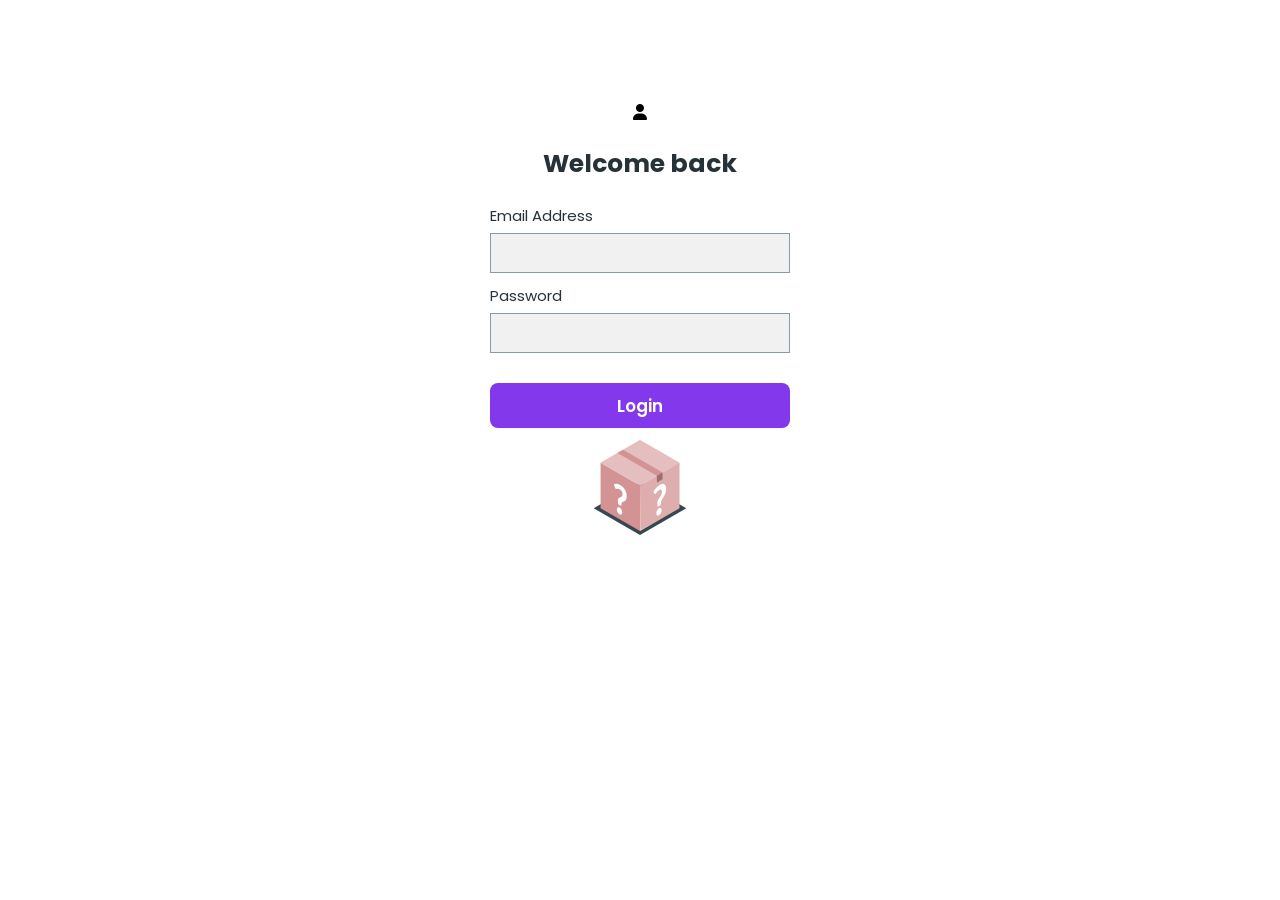
<file: public/index.html>
<!DOCTYPE html>
<html lang="en">
<head>
    <meta charset="UTF-8">
    <meta http-equiv="X-UA-Compatible" content="IE=edge">
    <meta name="viewport" content="width=device-width, initial-scale=1.0">
    <title>Login - giftBox</title>
    <link rel="stylesheet" href="./assets/css/login.css">
    <link rel="preconnect" href="https://fonts.googleapis.com">
    <link rel="preconnect" href="https://fonts.gstatic.com" crossorigin>
    <link rel="stylesheet" href="https://cdnjs.cloudflare.com/ajax/libs/font-awesome/6.3.0/css/all.min.css"
    integrity="sha512-SzlrxWUlpfuzQ+pcUCosxcglQRNAq/DZjVsC0lE40xsADsfeQoEypE+enwcOiGjk/bSuGGKHEyjSoQ1zVisanQ=="
    crossorigin="anonymous" referrerpolicy="no-referrer" />
    <link href="https://fonts.googleapis.com/css2?family=Pacifico&display=swap" rel="stylesheet">
    <link href="https://fonts.googleapis.com/css2?family=Open+Sans:wght@400;500;600;700;800&display=swap" rel="stylesheet">
    <link href="https://fonts.googleapis.com/css2?family=Raleway:wght@400;500;600;700;800&display=swap" rel="stylesheet">
    <link href="https://fonts.googleapis.com/css2?family=Inter:wght@400;500;600;700;800&display=swap" rel="stylesheet">
    <link href="https://fonts.googleapis.com/css2?family=Poppins:wght@400;500;600;700;800&display=swap" rel="stylesheet">
    <link rel="icon" href="./assets/images/mistery-box.svg">
</head>
<body>
    <main>
        <section class="login-body">
            <div class="form-flex">
                <div class="form-input">
                    <div class="form-head">
                        <div class="profile-icon">
                            <div class="icon">
                                <i class="fa-solid fa-user"></i>
                            </div>
                        </div>
                        <div class="welcome-header">
                            <h4>Welcome back</h4>
                        </div>
                    </div>
                    <form action="add-event.html" method="get">
                        <div class="input-email">
                            <label>Email Address</label><br>
                            <input type="email" id="email" autocomplete="off" required>
                        </div>
                        <div class="input-password">
                            <label>Password</label><br>
                            <input type="password" autocomplete="off" id="password" required>
                        </div>
                        <div class="login-btn">
                            <button type="submit">Login</button>
                        </div>
                    </form>
                </div>
            </div>
            <div class="box-logo">
                <div class="box">
                    <img src="./assets/images/mistery-box.svg" alt="giftBox">
                </div>
            </div>
        </section>
    </main>
</body>
</html>
</file>
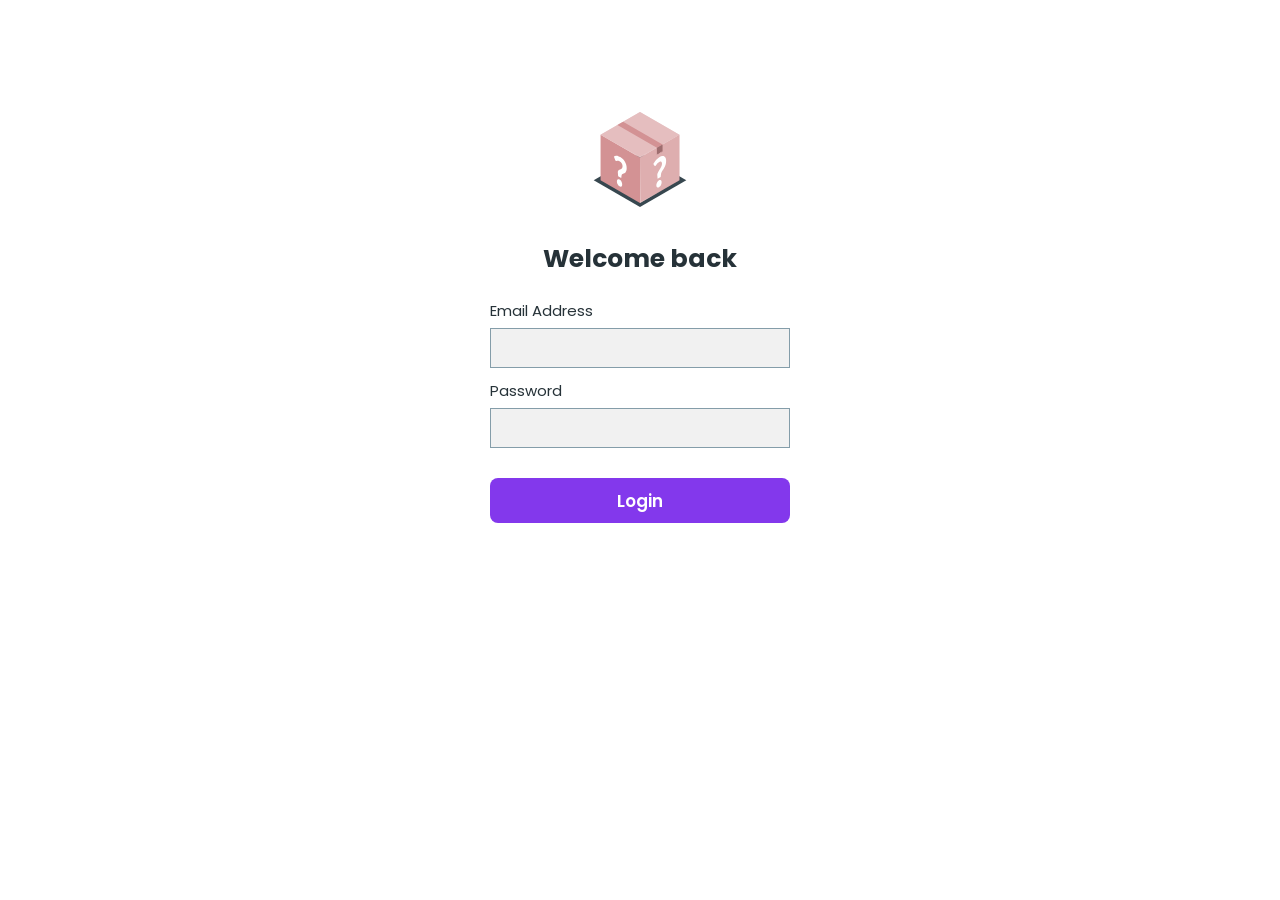
<file: public/login.html>
<!DOCTYPE html>
<html lang="en">
<head>
    <meta charset="UTF-8">
    <meta http-equiv="X-UA-Compatible" content="IE=edge">
    <meta name="viewport" content="width=device-width, initial-scale=1.0">
    <title>Login - giftBox</title>
    <link rel="stylesheet" href="./assets/css/login.css">
    <link rel="preconnect" href="https://fonts.googleapis.com">
    <link rel="preconnect" href="https://fonts.gstatic.com" crossorigin>
    <link rel="stylesheet" href="https://cdnjs.cloudflare.com/ajax/libs/font-awesome/6.3.0/css/all.min.css"
    integrity="sha512-SzlrxWUlpfuzQ+pcUCosxcglQRNAq/DZjVsC0lE40xsADsfeQoEypE+enwcOiGjk/bSuGGKHEyjSoQ1zVisanQ=="
    crossorigin="anonymous" referrerpolicy="no-referrer" />
    <link href="https://fonts.googleapis.com/css2?family=Pacifico&display=swap" rel="stylesheet">
    <link href="https://fonts.googleapis.com/css2?family=Open+Sans:wght@400;500;600;700;800&display=swap" rel="stylesheet">
    <link href="https://fonts.googleapis.com/css2?family=Raleway:wght@400;500;600;700;800&display=swap" rel="stylesheet">
    <link href="https://fonts.googleapis.com/css2?family=Inter:wght@400;500;600;700;800&display=swap" rel="stylesheet">
    <link href="https://fonts.googleapis.com/css2?family=Poppins:wght@400;500;600;700;800&display=swap" rel="stylesheet">
    <link rel="icon" href="./assets/images/mistery-box.svg">
</head>
<body>
    <main>
        <section class="login-body">
            <div class="box-logo">
                <div class="box">
                    <img src="./assets/images/mistery-box.svg" alt="giftBox">
                </div>
            </div>
            <div class="form-flex">
                <div class="form-input">
                    <div class="form-head">
                        <div class="welcome-header">
                            <h4>Welcome back</h4>
                        </div>
                    </div>
                    <form action="add-event.html" method="get">
                        <div class="input-email">
                            <label>Email Address</label><br>
                            <input type="email" id="email" autocomplete="off" required>
                        </div>
                        <div class="input-password">
                            <label>Password</label><br>
                            <input type="password" autocomplete="off" id="password" required>
                        </div>
                        <div class="login-btn">
                            <button type="submit">Login</button>
                        </div>
                    </form>
                </div>
            </div>
        </section>
    </main>
</body>
</html>
</file>
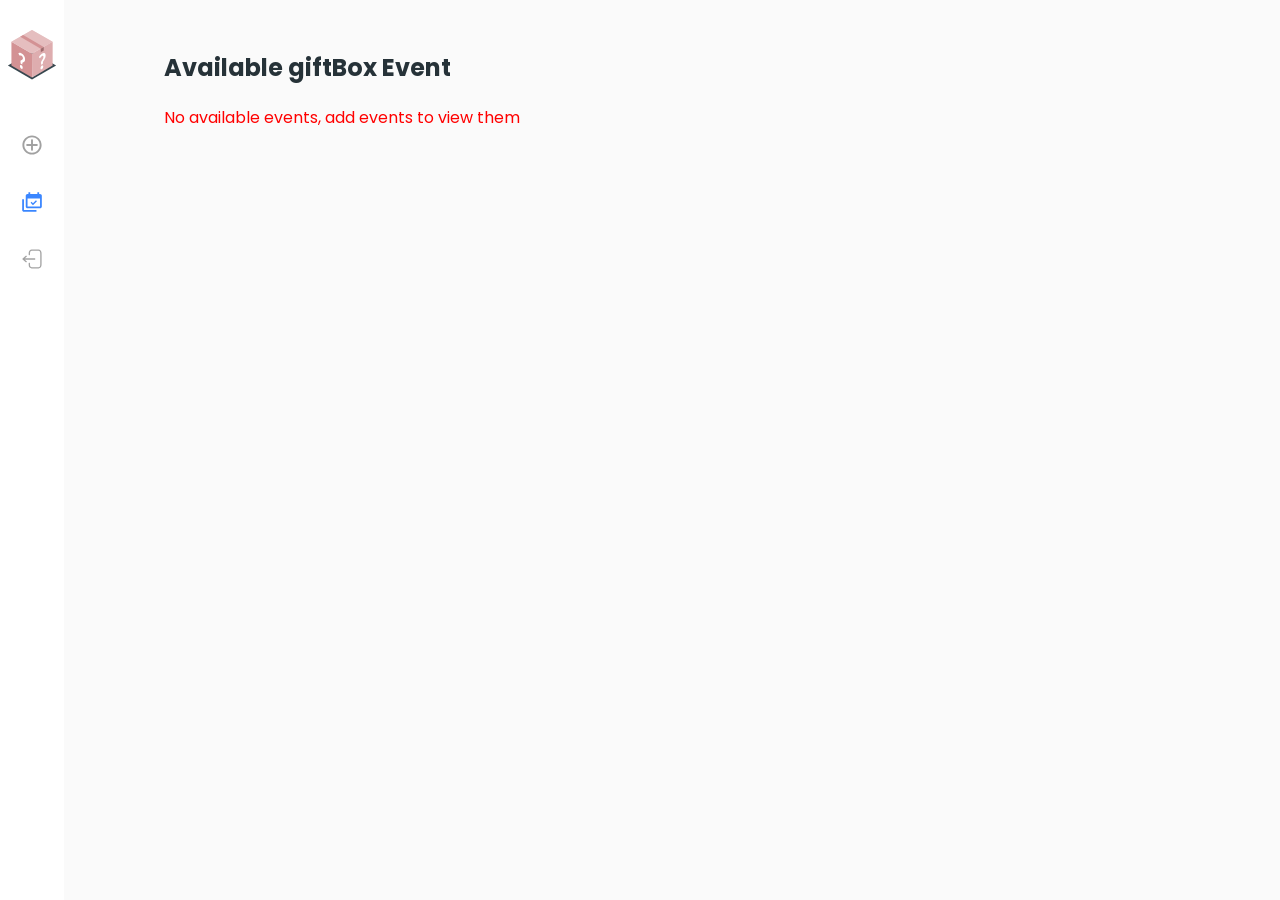
<file: public/view-events.html>
<!DOCTYPE html>
<html lang="en">
<head>
    <meta charset="UTF-8">
    <meta http-equiv="X-UA-Compatible" content="IE=edge">
    <meta name="viewport" content="width=device-width, initial-scale=1.0">
    <title>View Events - giftBox</title>
    <link rel="stylesheet" href="./assets/css/view.css">
    <link rel="preconnect" href="https://fonts.googleapis.com">
    <link rel="preconnect" href="https://fonts.gstatic.com" crossorigin>
    <link rel="stylesheet" href="https://cdnjs.cloudflare.com/ajax/libs/font-awesome/6.3.0/css/all.min.css"
    integrity="sha512-SzlrxWUlpfuzQ+pcUCosxcglQRNAq/DZjVsC0lE40xsADsfeQoEypE+enwcOiGjk/bSuGGKHEyjSoQ1zVisanQ=="
    crossorigin="anonymous" referrerpolicy="no-referrer" />
    <link href="https://fonts.googleapis.com/css2?family=Open+Sans:wght@400;500;600;700;800&display=swap" rel="stylesheet">
    <link href="https://fonts.googleapis.com/css2?family=Raleway:wght@400;500;600;700;800&display=swap" rel="stylesheet">
    <link href="https://fonts.googleapis.com/css2?family=Inter:wght@400;500;600;700;800&display=swap" rel="stylesheet">
    <link href="https://fonts.googleapis.com/css2?family=Poppins:wght@400;500;600;700;800&display=swap" rel="stylesheet">
    <link rel="icon" href="./assets/images/mistery-box.svg">
</head>
<body>
    <div class="view-clicked-event">
        <div class="viewed-event"></div>
    </div>
    <div class="body-home">
        <aside class="side-menu">
            <div class="fixed-side-bar">
                <div class="box-logo">
                    <a href="add-event.html">
                        <img src="./assets/images/mistery-box.svg" alt="box">
                    </a>
                </div>
                <div class="menu">
                    <ul>
                        <li>
                            <a href="./add-event.html">
                                <object data="./assets/images/addbtn.svg" type="image/svg+xml" class="svg-icon"></object>
                            </a>
                        </li>
                        <li>
                            <a href="./view-events.html">
                                <object data="./assets/images/Vector.svg" type="image/svg+xml" class="svg-icon"></object>
                            </a>
                        </li>
                        <li>
                            <a href="index.html">
                                <object data="./assets/images/Group.svg" type="image/svg+xml" class="svg-icon"></object>
                            </a>
                        </li>
                    </ul>
                </div>
            </div>
        </aside>
        <main class="main-menu">
            <div class="success-header"></div>
            <section class="add-event">
                <div class="add-event-header">
                    <h2>Available giftBox Event</h2>
                </div>
                <div class="view-events">
                    <div class="events-header"></div>
                </div>
            </section>
        </main>
    </div>

    <script src="./assets/js/view/view.js"></script>
</body>
</html>
</file>
<file: public/assets/css/login.css>
*{padding:0;margin:0;outline:none;box-sizing:border-box;}
body{scroll-behavior:smooth;position:relative;}
body{width:100%;font-family:'Poppins', Verdana, Geneva, Tahoma, sans-serif;}
html{scroll-behavior:smooth;width:100%;}
html{--poppins:Poppins;--black-ash-text:#263238;--helvetica:Helvetica;--wgt700:700;--wgt400:400;--white-ash:#F1F1F1;--gray:#849DA9;--login-color:#8338EC;--width100:100%;--white-text:#fff;--blue-icon-color:#3A86FF;}
main{width:var(--width100);}
.login-body{display:flex;margin:0px auto;flex-direction:column;align-items:center;justify-content:center;padding:100px 0 200px;}
.box-logo .box{width:120px;position:relative;height:120px;display:flex;justify-content:center;align-items:center;}
.box-logo .box img{width:80%;height:80%;}
.welcome-header h4{color:var(--black-ash-text);font-size:25px;font-family:var(--poppins);font-weight:700;}
.welcome-header{margin-top:20px;}
.form-input{width:300px;}
.form-flex{display:flex;align-items:center;}
.form-input form .input-email,.form-input form .input-password{width:var(--width100);}
.form-input form .input-password{margin-top:10px;}
.form-input form .input-email label,.form-input form .input-password label{font-weight:var(--wgt400);font-size:15px;color:var(--black-ash-text);}
.form-input form .input-email input,.form-input form .input-password input{width:var(--width100);height:40px;background-color:var(--white-ash);border:1px solid var(--gray);margin-top:5px;color:var(--black-ash-text);font-family:var(--poppins);}
.form-input form .input-email input,.form-input form .input-password input{font-size:16px;padding:0 5px;}
.form-input form .login-btn{width:var(--width100);margin-top:30px;}
.form-input form .login-btn button{background-color:var(--login-color);width:var(--width100);height:45px;border:var(--blue-icon-color);font-family:var(--poppins);font-weight:600;font-size:17px;color:var(--white-text);border-radius:8px;}
.form-input .form-head{display:flex;flex-direction:column;align-items:center;margin-bottom:20px;}
</file>
<file: public/assets/css/view.css>
*{padding:0;margin:0;outline:none;box-sizing:border-box;}
body{scroll-behavior:smooth;position:relative;background-color:var(--home-color);}
body{width:100%;font-family:'Poppins', Verdana, Geneva, Tahoma, sans-serif;}
html{scroll-behavior:smooth;width:100%;}
html{--poppins:Poppins;--black-ash-text:#263238;--helvetica:Helvetica;--wgt700:700;--wgt400:400;--white-ash:#F1F1F1;--gray:#849DA9;--submit-color:#8338EC;--width100:100%;--white-text:#fff;--home-color:#FAFAFA;--blue-icon-color:#3A86FF;}
.body-home{display:flex;width:var(--width100);position:relative;}
.body-home aside{width:5%;background-color:var(--white-text);display:flex;flex-direction:column;position:fixed;top:0;bottom:0;z-index:1;}
/* .body-home aside .fixed-side-bar{position:fixed;bottom:0;top:0;width:inherit;padding-top:30px;} */
.body-home aside .fixed-side-bar{display:flex;flex-direction:column;align-items:center;justify-content:center;padding-top:30px;width:100%;}
.body-home main{width:95%;background-color:var(--home-color);margin-left:5%;}
.side-menu .box-logo{width:50px;height:50px;margin:0 auto;margin-bottom:40px;}
.side-menu .box-logo a img{width:var(--width100);height:var(--width100);}
.side-menu .menu ul{display:flex;justify-content:center;flex-direction:column;align-items:center;}
.side-menu .menu ul li{list-style:none;margin:15px 0;}
.side-menu .menu ul li object{width:20px;height:20px;pointer-events:none;}
.side-menu .menu ul li:nth-child(1) object{filter:brightness(0) saturate(100%) invert(71%) sepia(0%) saturate(417%) hue-rotate(257deg) brightness(92%) contrast(87%);}
.side-menu .menu ul li:nth-child(2) object{filter:brightness(0) saturate(100%) invert(44%) sepia(43%) saturate(6261%) hue-rotate(210deg) brightness(114%) contrast(102%);transition:all .2s;}
.side-menu .menu ul li object:hover,.side-menu .menu ul li object:focus{filter:brightness(0) saturate(100%) invert(44%) sepia(43%) saturate(6261%) hue-rotate(210deg) brightness(114%) contrast(102%);transition:all .2s;}
.side-menu .menu ul li:nth-child(1) object:focus{filter:brightness(0) saturate(100%) invert(44%) sepia(43%) saturate(6261%) hue-rotate(210deg) brightness(114%) contrast(102%);transition:all .2s;}
.main-menu{padding:50px 0 100px;position:relative;}
.main-menu .add-event{width:100%;display:flex;flex-direction:column;padding-left:100px;}
.main-menu .add-event .add-event-header h2{color:var(--black-ash-text);}
.main-menu .add-event .view-events{width:95%;margin-right:auto;margin-top:30px;}
.main-menu .add-event .view-events .events-header{display:flex;flex-wrap:wrap;}
.events-header .events{width:33.33%;height:550px;margin-bottom:30px;}
.events-header .events .event-flex{width:90%;margin-right:auto;background-color:var(--home-color);box-shadow:0px 0px 8px 0px #8C8C8C40;border-radius:6px;height:inherit;}
.events-header .events .event-flex .events-home{padding:20px 0 30px;width:90%;height:inherit;margin:0 auto;display:flex;justify-content:space-between;flex-direction:column;}
.events-header .events .event-flex .events-home .events-images{width:100%;border-radius:4px;height:220px;}
.events-header .events .event-flex .events-home .events-images img{border-radius:4px;width:100%;height:100%;}
.events-header .events .event-flex .events-home .events-descriptions .evt{margin-bottom:5px;}
.events-header .events .event-flex .events-home .events-descriptions .evt:first-child p{font-weight:var(--wgt700);}
.events-header .events .event-flex .events-home .events-descriptions .evt p{color:var(--black-ash-text);font-size:15px;line-height:17px;}
.events-header .events .event-flex .events-home .events-descriptions .evt p span:first-child{font-weight:var(--wgt700);}
.events-header .events .event-flex .events-home .events-cash p{padding:7px 15px;border:1px solid var(--black-ash-text);color:var(--black-ash-text);border-radius:100px;width:fit-content;}
.events-header .events .event-flex .events-home .events-confirmation .event-btn{display:flex;justify-content:space-between;}
.events-header .events .event-flex .events-home .events-confirmation .event-btn button{width:50%;padding:10px 0;border-radius:4px;color:#fff;font-family:var(--poppins);font-weight:var(--wgt700);font-size:15px;}
.events-header .events .event-flex .events-home .events-confirmation .event-btn button:first-child{margin-right:15px;}
.events-header .events .event-flex .events-home .events-confirmation .event-btn button:last-child{margin-left:15px;}
.events-header .events .event-flex .events-home .events-confirmation .event-btn .view-btn{background-color:#8338EC;border:1px solid #8338EC;}
.events-header .events .event-flex .events-home .events-confirmation .event-btn .delete-btn{background-color:#FB5607;border:1px solid #FB5607;}
.events-header .events .event-flex .events-home .events-descriptions .evt:not(:last-child) p{text-transform:capitalize;}
.view-clicked-event{width:var(--width100);height:100vh;position:fixed;background-color:rgba(250, 250, 250,50%);z-index:1;;display:none;}
.view-clicked-event .viewed-event{position:relative;width:var(--width100);;height:100vh;display:flex;justify-content:center;align-items:center;z-index:2;}
.viewed-event .evt-view{width:70%;box-shadow:0px 0px 20px 4px rgba(0, 0, 0, 25%);background-color:var(--white-text);height:90vh;z-index:3;border-radius:10px;position:relative;padding:30px;}
.evt-view .view-rewards{display:flex;}
.viewed-event .evt-view{display:flex;flex-direction:column;justify-content:space-between;}
.evt-view .view-rewards .rewards-slots{width:50%;}
.evt-view .view-rewards .rewards .reward-image{width:200px;height:200px;border-radius:10px;}
.evt-view .view-rewards .rewards .reward-image img{width:100%;height:100%;border-radius:10px;}
.evt-view .view-rewards .rewards .spin{margin-top:10px;}
.evt-view .view-rewards .rewards .spin p{font-size:30px;font-weight:var(--wgt700);line-height:30px;}
.evt-view .view-rewards .rewards .rewards-descriptions{margin-top:10px;}
.evt-view .view-rewards .rewards .rewards-descriptions .rew{margin-bottom:4px;}
.evt-view .view-rewards .rewards .rewards-descriptions .rew:first-child p{font-weight:var(--wgt700);}
.evt-view .view-rewards .rewards .rewards-descriptions .rew p{font-size:15px;line-height:15px;}
.evt-view .view-rewards .rewards .rewards-descriptions .rew p span{font-weight:var(--wgt700);}
.evt-view .view-rewards .rewards .rewards-descriptions .rew:not(:last-child) p{text-transform:capitalize;}
.evt-view .view-rewards .view-slots .box-slot{border:1px solid var(--submit-color);width:90%;height:100%;border-radius:50px;margin-left:auto;}
.evt-view .view-rewards .view-slots .box-slot{display:flex;justify-content:center;align-items:center;flex-direction:column;}
.evt-view .view-rewards .view-slots .box-slot .number-of-slot{margin-bottom:20px;}
.evt-view .view-rewards .view-slots .box-slot .number-of-slot p{font-weight:var(--wgt700);font-size:40px;}
.evt-view .view-rewards .view-slots .box-slot .get-winner button{border:1px solid var(--submit-color);background-color:var(--submit-color);padding:10px 25px;border-radius:4px;color:var(--white-text);font-family:var(--poppins);}
.viewed-event .evt-view .close-header{display:flex;justify-content:center;margin:10px 0;}
.viewed-event .evt-view .close-header button{background-color:#FB5607;border:1px solid #FB5607;padding:10px 35px;font-family:var(--poppins);border-radius:4px;color:var(--white-text);}
.evt-view .view-rewards .view-slots .box-slot .get-winner button,.viewed-event .evt-view .close-header button{cursor:pointer;font-weight:400;}
.add-event-header .notFound{margin-top:20px;}
.add-event-header .notFound p{color:red;}
.add-event-header{padding-right:100px;}
.main-menu .success-header .success::after{content:"";width:0%;height:2px;position:relative;display:block;background-color:rgba(40, 167, 69,20%);margin-top:10px;}
.main-menu .success-header .success::after{animation-name:success;animation-duration:1s;animation-fill-mode:forwards;}
.main-menu .success-header{width:var(--width100);text-align:center;position:fixed;z-index:999;top:0;transition:all .5s;}
.main-menu .success-header .success{background-color:red;text-align:center;width:var(--width100);padding:10px 0 0px;transition:all .5s;position:relative;}
.main-menu .success-header .success p{font-family:var(--poppins);font-weight:500;font-size:16px;color:var(--white-text);}


@media screen and (min-width:800px) and (max-width:1000px){
    .events-header .events .event-flex .events-home .events-confirmation .event-btn{flex-direction:column;}
    .events-header .events .event-flex .events-home .events-confirmation .event-btn button{width:100%;padding:6px 0}
    .events-header .events .event-flex .events-home .events-confirmation .event-btn button:first-child{margin-right:0;margin-bottom:5px;;}
    .events-header .events .event-flex .events-home .events-confirmation .event-btn button:last-child{margin-left:0;}
    .side-menu .menu ul li object{width:30px;height:30px;}
    .body-home aside{width:7%;}
    .body-home main{width:93%;margin-left:7%;}
    .main-menu .add-event{padding-left:50px;}
    .events-header .events .event-flex .events-home .events-cash p{padding:4px 10px;font-size:15px;}
    .side-menu .box-logo{width:45px;height:45px;}
    /* .viewed-event .evt-view{he} */
}
@media screen and (min-width:700px) and (max-width:799px){
    .side-menu .box-logo{width:35px;height:35px;}
    .main-menu .add-event{padding-left:50px;}
    .events-header .events .event-flex .events-home .events-confirmation .event-btn{flex-direction:column;}
    .events-header .events .event-flex .events-home .events-confirmation .event-btn button{width:100%;padding:6px 0}
    .events-header .events .event-flex .events-home .events-confirmation .event-btn button:first-child{margin-right:0;margin-bottom:5px;;}
    .events-header .events .event-flex .events-home .events-confirmation .event-btn button:last-child{margin-left:0;}
    .side-menu .menu ul li object{width:30px;height:30px;}
    .main-menu .add-event .input-event{width:90%;}
}

@media screen and (max-width:699px) {
    .body-home{flex-direction:column;}
    .body-home aside{position:relative;width:90%;margin:30px auto 20px;background-color:inherit;z-index:1;}
    .body-home main{width:90%;margin-left:0;margin:0 auto;}
    .body-home aside .fixed-side-bar{flex-direction:column;justify-content:start;align-items:start;padding-top:0;}
    .side-menu .box-logo{margin:0;}
    .side-menu .menu ul{flex-direction:initial;}
    .side-menu .menu{margin-top:20px;}
    .side-menu .menu ul li{margin:0 10px;padding:10px;}
    .side-menu .menu ul li:first-child{margin-left:0;padding-left:0;}
    .main-menu .add-event{padding-left:0;}
    .add-event-header{padding-right:0;text-align:center;}
    .main-menu .add-event .view-events{width:var(--width100);margin-right:0;}
    .main-menu .add-event .view-events .events-header{flex-direction:column;}
    .events-header .events{width:100%;}
    .events-header .events .event-flex{margin:0 auto;}
    .viewed-event .evt-view{width:90%;padding:25px 15px 15px;height:90dvh;}
    .evt-view .view-rewards{flex-direction:column;overflow-y:scroll;}
    .evt-view .view-rewards .rewards-slots,.evt-view .view-rewards .rewards-slots{width:var(--width100);margin-top:10px;}
    .evt-view .view-rewards .view-slots .box-slot{width:250px;margin:0 auto;height:250px;}
    .evt-view .view-rewards .rewards .spin p{font-size:25px;}
    .view-clicked-event{z-index:2;}    
    .main-menu .success-header{left:0;right:0;}
}
</file>
